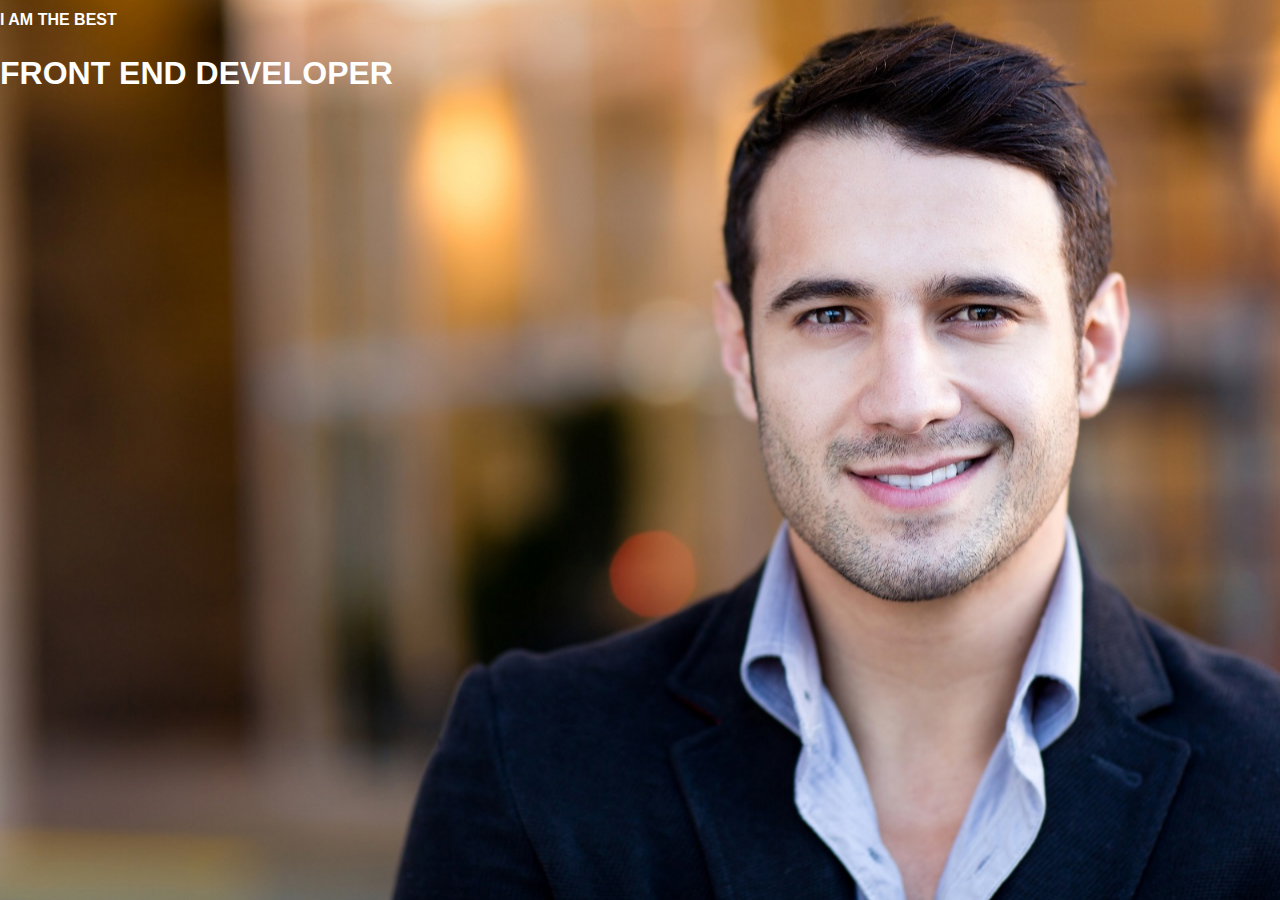
<file: index.html>
<!DOCTYPE html>
<html lang="en">

<head>
    <meta charset="UTF-8">
    <!-- RWD -->
    <meta name="viewport" content="width=device-width, initial-scale=1.0">
    <title> RWD 3 STRONY </title>
    <!-- google fonts -->
    <!-- main styles -->
    <link rel="stylesheet" href="css/style1.css">
</head>

<body>
<header id="main-header">
    <div class="header-caption">
        <h1 class="child"> I AM THE BEST </h1>
        <h2 class="child"> FRONT END DEVELOPER </h2>
    </div>

</header>


</body>

</html>
</file>
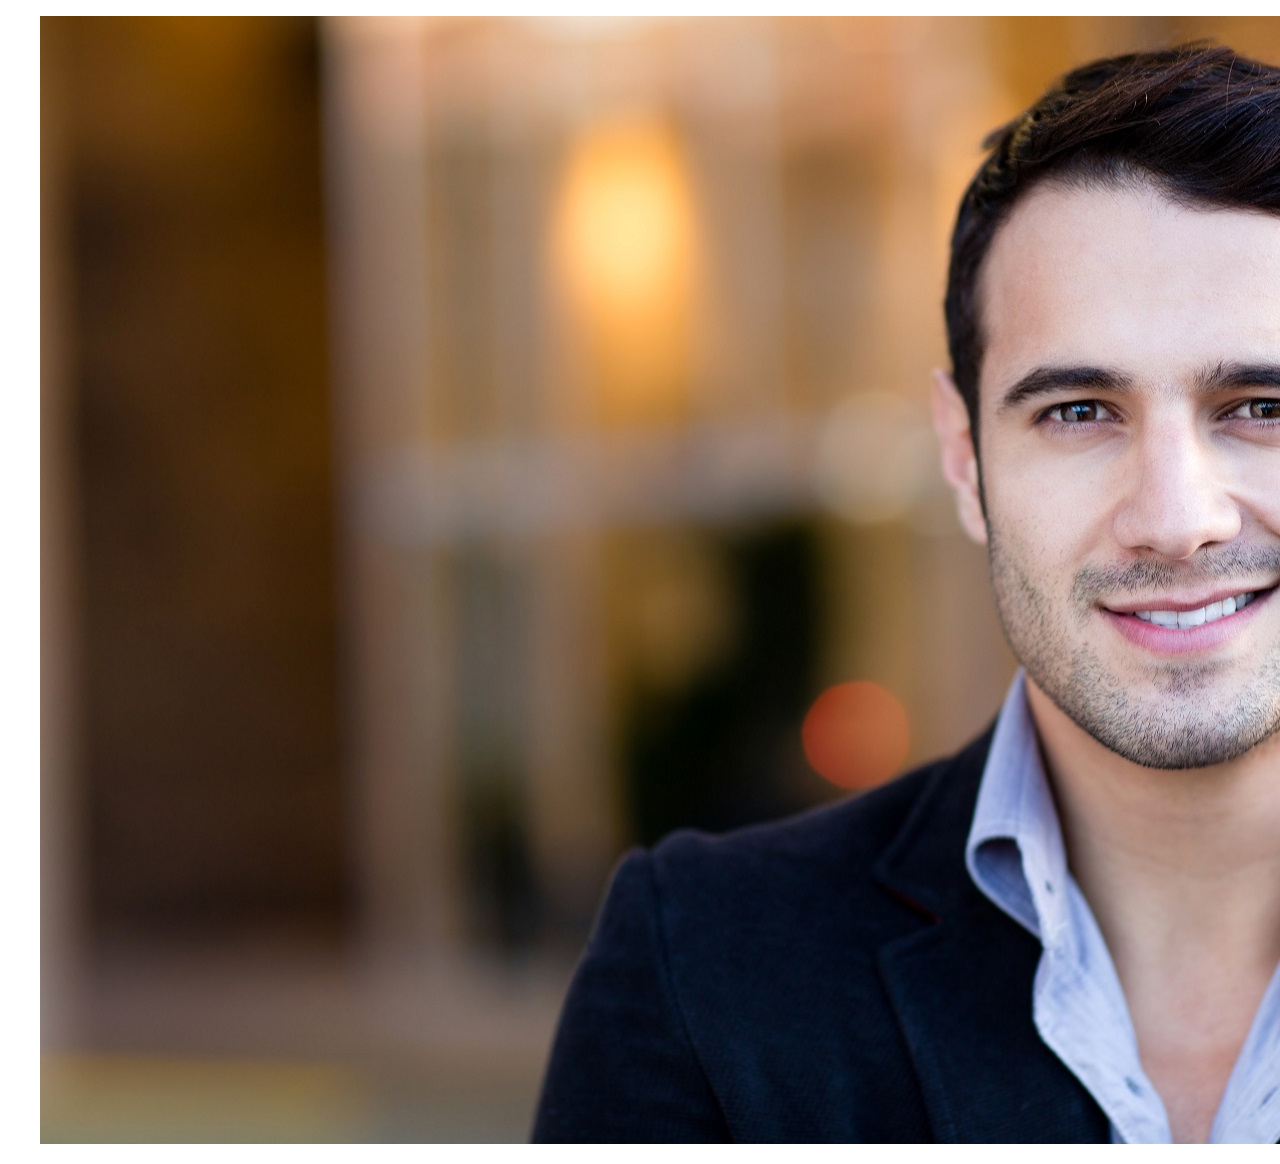
<file: index2.html>
<!DOCTYPE html>
<html lang="en">

<head>
    <meta charset="UTF-8">

    <!-- rwd -->
    <meta name="viewport" content="width=device-width, initial-scale=1.0">

    <title> RWD 2 </title>
    <!-- main styles -->
    <link rel="stylesheet" href="css/style2.css">
</head>

<body>
    <figure>
        <img src="css/man-1.jpg" alt="foto" id="foto">
    </figure>
    <section
</body>

</html>


<!--<div class="header-caption">
            <h1> Natalia <span class="green"> Paszkowska </span> </h1>
            <h2> Front End Developer </h2>
        </div>-->
        
<!--<header id="main-header">
    <figure>
        <img src="css/man-1.jpg" id="kaka">
    </figure>
    <h2> I AM THE BEST <br><br> FRONT END DEVELOPER  </h2>

</header>-->
</file>
<file: css/style1.css>
body {
    height: 100%;
    color: #fff;
    font-family: sans-serif;
    display: inline-block;
    margin: 0;
 }

#main-header {
    background-image: url(man-1.jpg);
    background-position: center;
    background-size: cover;
    height: 100vh;
    width: 100%;
    position: absolute;
    top: 0;
}

#main-header .header-caption h1 {
    font-size: 1em;
    font-weight: 900;
    left: 50%;
}

#main-header .header-caption h2 {
    font-size: 2em;
    font-weight: 700;
}

@media (max-width: 992px) {
    #main-header {
        background-image: url(man-1.jpg) center;
        width: 49%;
        
    }
}

/*@media (max-width: 480px) {
    
    #gallery {
        width: 100%;
    }
}*/
</file>
<file: css/style2.css>
body {
    margin: 0;
}

#foto {
    
    text-align: center;
}
</file>
